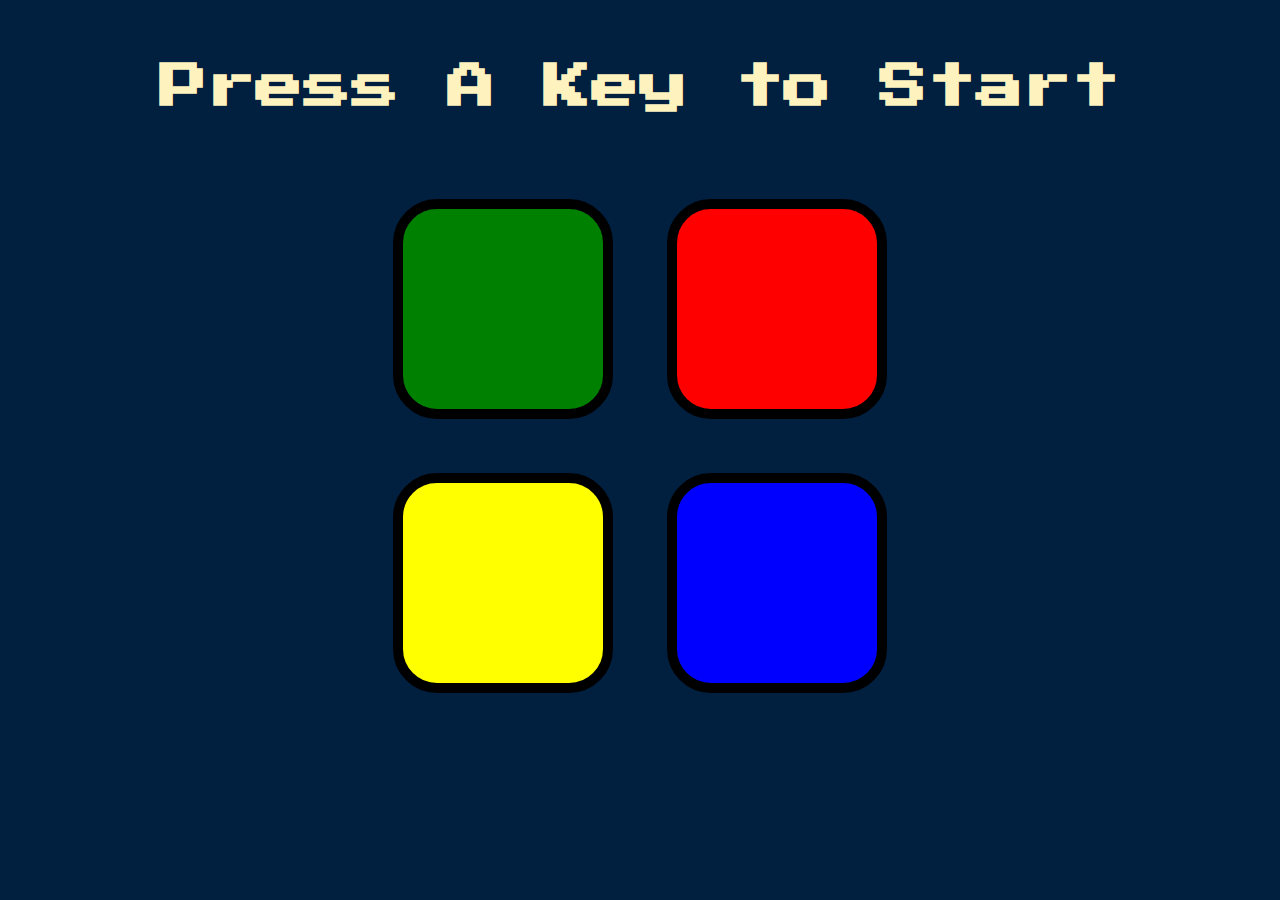
<file: Game-Simon-game-main/Simon Game Challenge Completed/index.html>
<!DOCTYPE html>
<html lang="en" dir="ltr">

<head>
  <meta charset="utf-8">
  <title>Simon</title>
  <link rel="stylesheet" href="styles.css">
  <link href="https://fonts.googleapis.com/css?family=Press+Start+2P" rel="stylesheet">
</head>

<body>
  <h1 id="level-title">Press A Key to Start</h1>
  <div class="container">
    <div lass="row">

      <div type="button" id="green" class="btn green">

      </div>

      <div type="button" id="red" class="btn red">

      </div>
    </div>

    <div class="row">

      <div type="button" id="yellow" class="btn yellow">

      </div>
      <div type="button" id="blue" class="btn blue">

      </div>

    </div>

  </div>

  <script src="https://ajax.googleapis.com/ajax/libs/jquery/3.3.1/jquery.min.js"></script>
  <script src="game.js" charset="utf-8"></script>

</body>

</html>
</file>
<file: Game-Simon-game-main/Simon Game Challenge Completed/styles.css>
body {
  text-align: center;
  background-color: #011F3F;
}

#level-title {
  font-family: 'Press Start 2P', cursive;
  font-size: 3rem;
  margin:  5%;
  color: #FEF2BF;
}

.container {
  display: block;
  width: 50%;
  margin: auto;

}

.btn {
  margin: 25px;
  display: inline-block;
  height: 200px;
  width: 200px;
  border: 10px solid black;
  border-radius: 20%;
}

.game-over {
  background-color: red;
  opacity: 0.8;
}

.red {
  background-color: red;
}

.green {
  background-color: green;
}

.blue {
  background-color: blue;
}

.yellow {
  background-color: yellow;
}

.pressed {
  box-shadow: 0 0 20px white;
  background-color: grey;
}
</file>
